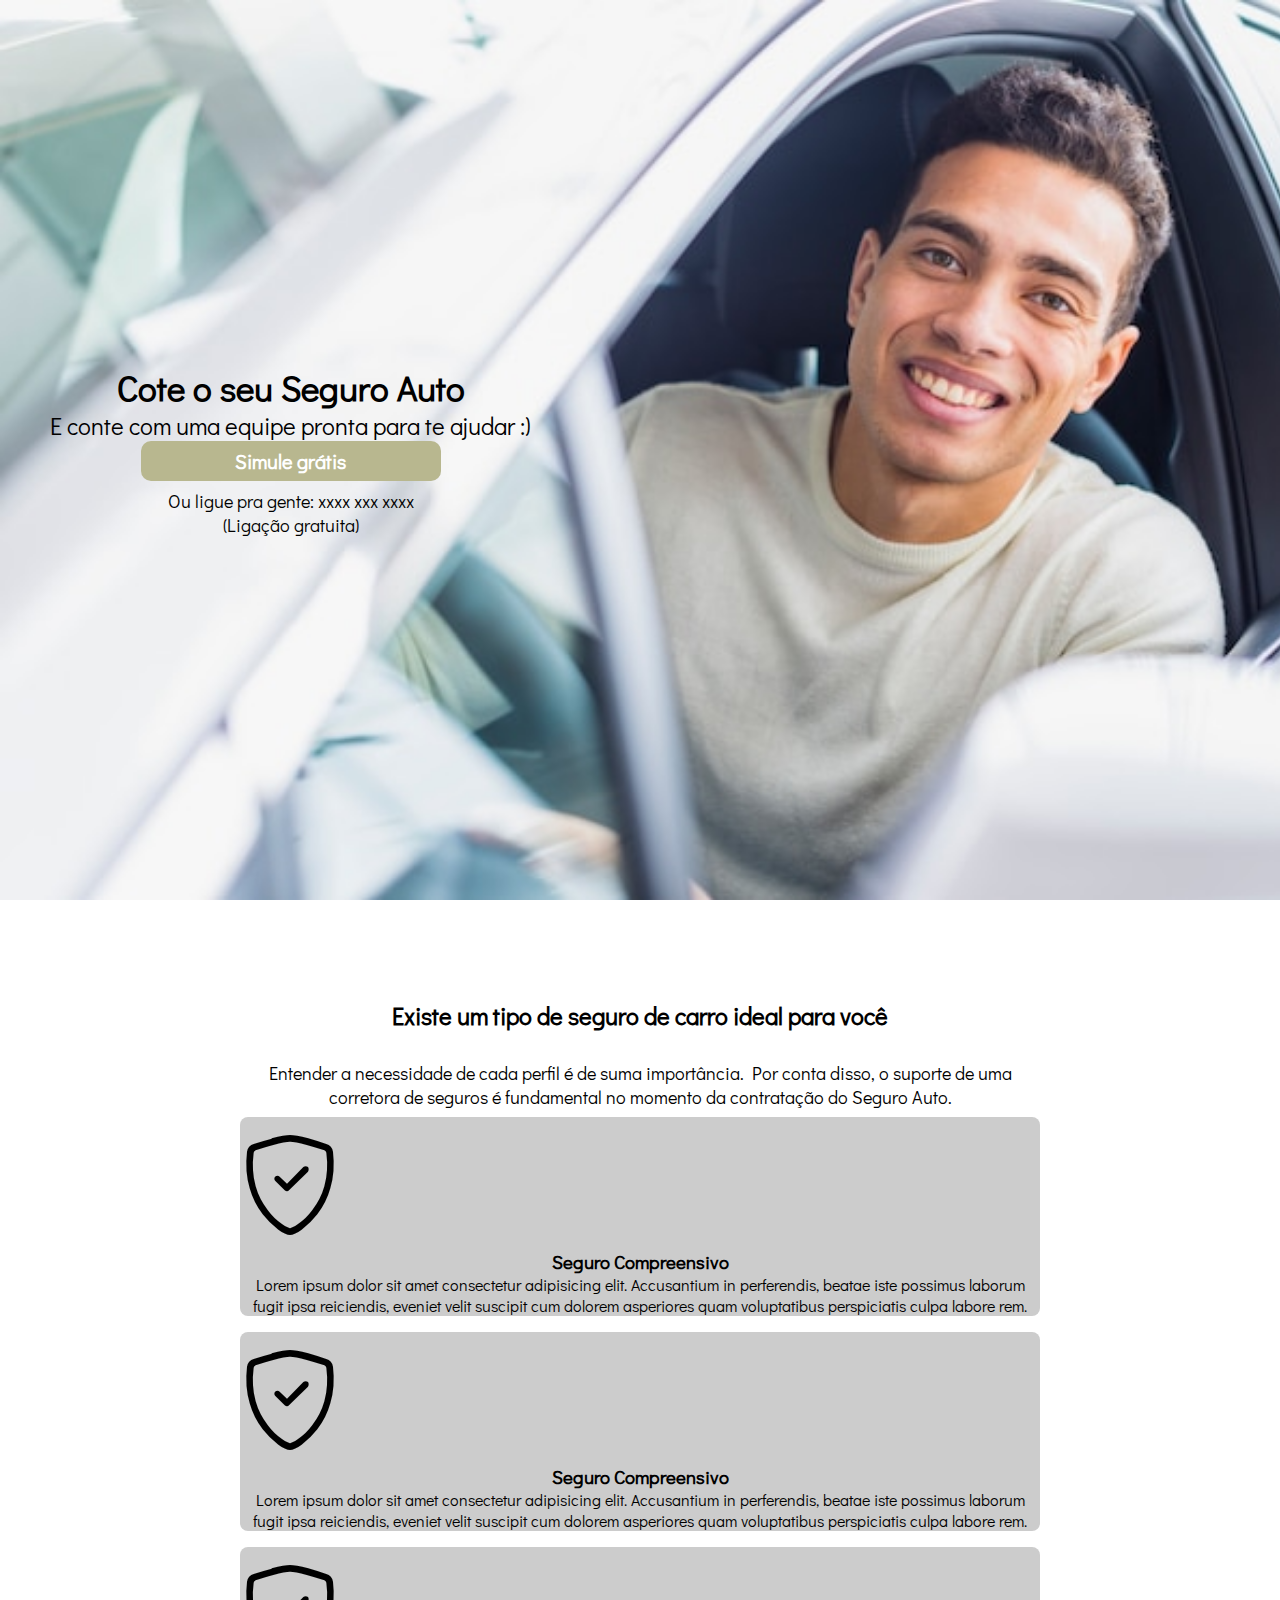
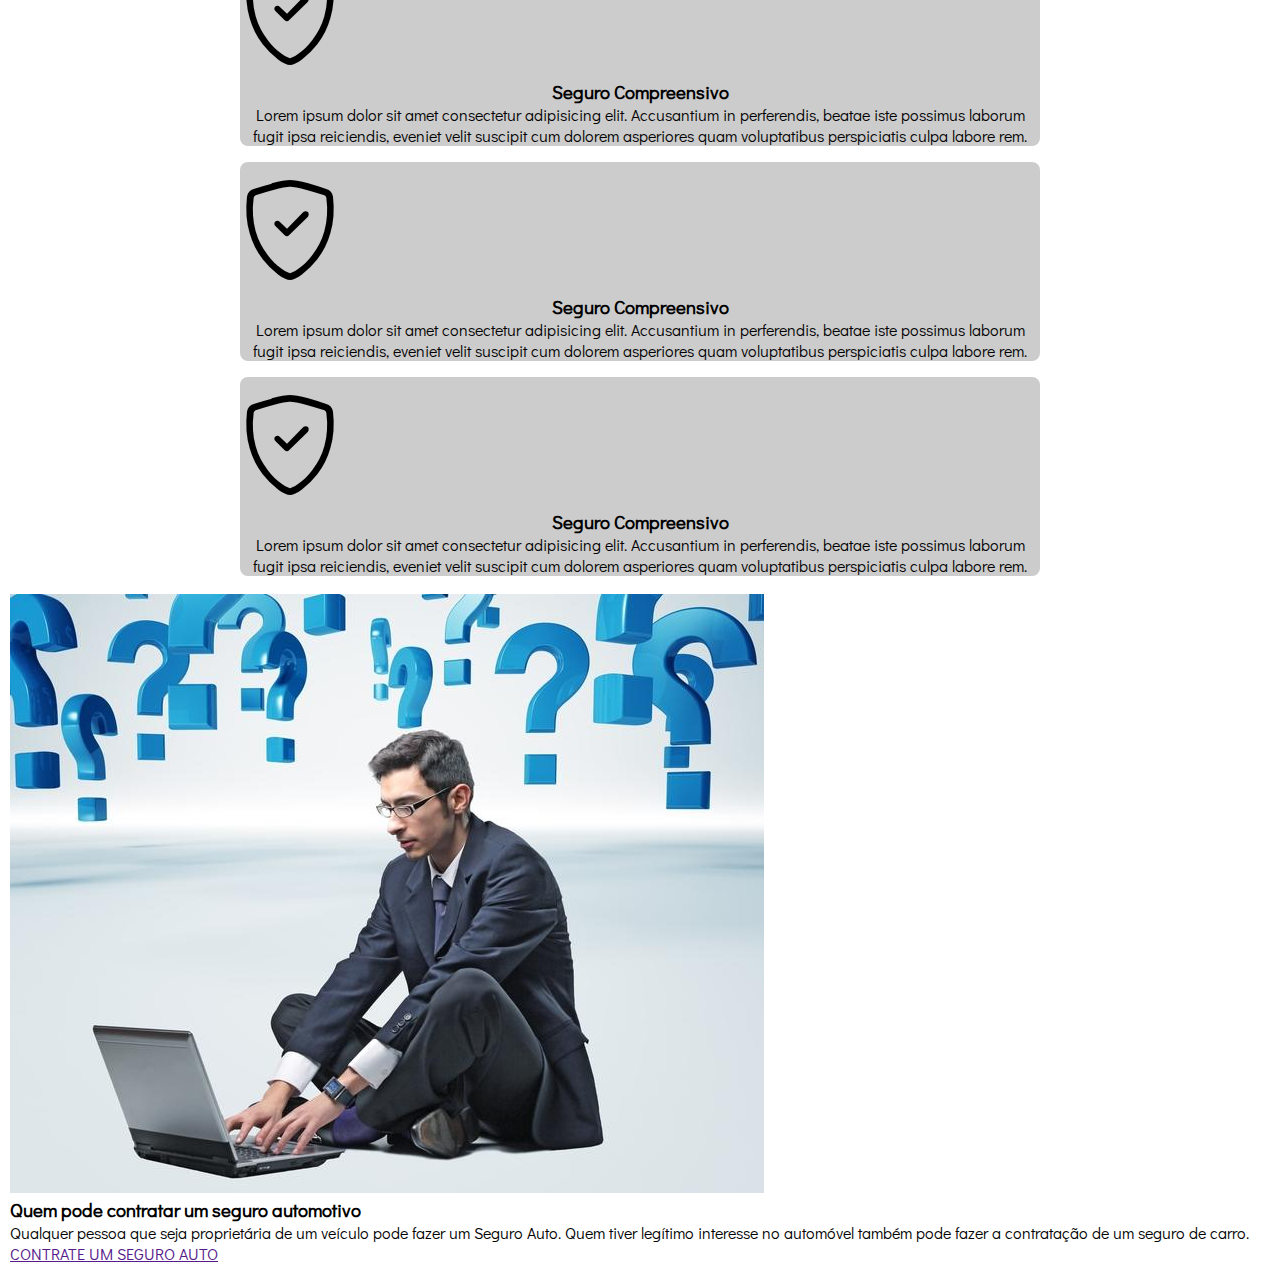
<file: seguroAuto.html>
<!DOCTYPE html>
<html lang="en">

<head>
    <meta charset="UTF-8">
    <meta http-equiv="X-UA-Compatible" content="IE=edge">
    <meta name="viewport" content="width=device-width, initial-scale=1.0">
    <link href="./style/seguroAuto.css" rel="stylesheet">



    <!-- Bootstrap css -->
    <link rel="stylesheet" href="https://cdn.jsdelivr.net/npm/bootstrap-icons@1.9.0/font/bootstrap-icons.css" />
    <link href="https://cdn.jsdelivr.net/npm/bootstrap@5.2.0/dist/css/bootstrap.min.css" rel="stylesheet"
        integrity="sha384-gH2yIJqKdNHPEq0n4Mqa/HGKIhSkIHeL5AyhkYV8i59U5AR6csBvApHHNl/vI1Bx" crossorigin="anonymous">
    <title>Seguro Carro</title>
</head>

<body>

    <!-- Section Banner -->
    <section class="container-fluid bannerContainer">
        <div class="bannerBox">
            <h1>Cote o seu Seguro Auto</h1>
            <p>E conte com uma equipe pronta para te ajudar :)</p>
            <button type="submit" class="btn-verMais">Simule grátis</button>
            <p class="bannerAtendimento">
                Ou ligue pra gente: xxxx xxx xxxx<br>
                (Ligação gratuita)
            </p>
        </div>
    </section>

    <!-- Section seguro ideal-->

    <section class="container-fluid  idealInsuranceSection">
        <div class="insuranceText">
            <h2>Existe um tipo de seguro de carro ideal para você</h2>
            <p class="subText1">Entender a necessidade de cada perfil é de suma importância. Por conta disso,
                o suporte de uma corretora de seguros é fundamental no momento da contratação do Seguro Auto.</p>
        </div>
        <div class="seguroCarroBox d-flex flex-row align-items-center">
            <div class="carroBoxShield d-flex flex-column ">
                <i class=" bi bi-shield-check"></i>
            </div>
            <div class="carroBoxText">
                <h3>Seguro Compreensivo</h3>
                <p class="textCardInsurance">Lorem ipsum dolor sit amet consectetur adipisicing elit. Accusantium in
                    perferendis, beatae iste possimus laborum fugit ipsa reiciendis, eveniet velit suscipit cum dolorem
                    asperiores quam
                    voluptatibus perspiciatis culpa labore rem.</p>
            </div>
        </div>

        <div class="seguroCarroBox d-flex flex-row align-items-center">
            <div class="carroBoxShield d-flex flex-column ">
                <i class=" bi bi-shield-check"></i>
            </div>
            <div class="carroBoxText">
                <h3>Seguro Compreensivo</h3>
                <p class="textCardInsurance">Lorem ipsum dolor sit amet consectetur adipisicing elit. Accusantium in
                    perferendis, beatae iste possimus laborum fugit ipsa reiciendis, eveniet velit suscipit cum dolorem
                    asperiores quam
                    voluptatibus perspiciatis culpa labore rem.</p>
            </div>
        </div>

        <div class="seguroCarroBox d-flex flex-row align-items-center">
            <div class="carroBoxShield d-flex flex-column ">
                <i class=" bi bi-shield-check"></i>
            </div>
            <div class="carroBoxText">
                <h3>Seguro Compreensivo</h3>
                <p class="textCardInsurance">Lorem ipsum dolor sit amet consectetur adipisicing elit. Accusantium in
                    perferendis, beatae iste possimus laborum fugit ipsa reiciendis, eveniet velit suscipit cum dolorem
                    asperiores quam
                    voluptatibus perspiciatis culpa labore rem.</p>
            </div>
        </div>

        <div class="seguroCarroBox d-flex flex-row align-items-center">
            <div class="carroBoxShield d-flex flex-column ">
                <i class=" bi bi-shield-check"></i>
            </div>
            <div class="carroBoxText">
                <h3>Seguro Compreensivo</h3>
                <p class="textCardInsurance">Lorem ipsum dolor sit amet consectetur adipisicing elit. Accusantium in
                    perferendis, beatae iste possimus laborum fugit ipsa reiciendis, eveniet velit suscipit cum dolorem
                    asperiores quam
                    voluptatibus perspiciatis culpa labore rem.</p>
            </div>
        </div>

        <div class="seguroCarroBox d-flex flex-row align-items-center">
            <div class="carroBoxShield d-flex flex-column ">
                <i class=" bi bi-shield-check"></i>
            </div>
            <div class="carroBoxText">
                <h3>Seguro Compreensivo</h3>
                <p class="textCardInsurance">Lorem ipsum dolor sit amet consectetur adipisicing elit. Accusantium in
                    perferendis, beatae iste possimus laborum fugit ipsa reiciendis, eveniet velit suscipit cum dolorem
                    asperiores quam
                    voluptatibus perspiciatis culpa labore rem.</p>
            </div>
        </div>

    </section>

    <section class="container-fluid flex-wrap row d-flex w-100 flex-lg-wrap bg-light whoCanHireContainer">
       <div class="col-md-5 imgWhoCanHire">
            <img class="img-fluid" src="./static/image/carros/homem_interrogacao.jpg" alt="">        
       </div>
       <div class="col-md-7">
            <h3 class="text-lg-start titleWhoCanHire">
                Quem pode contratar um seguro automotivo
            </h3>
            <p class="text-lg-start w-75 textWhoCanHire">Qualquer pessoa que seja proprietária de um veículo pode 
                 fazer um Seguro Auto. Quem tiver
                 legítimo interesse no automóvel 
                 também pode fazer a contratação de um 
                 seguro de carro.</p>
            <a href="" class="btn btn-primary btn-WhoCanHire">CONTRATE UM SEGURO AUTO</a> 
              
       </div>

    </section>


    <!-- Bootstrap Js -->
    <script src="https://cdn.jsdelivr.net/npm/bootstrap@5.2.0/dist/js/bootstrap.bundle.min.js"
        integrity="sha384-A3rJD856KowSb7dwlZdYEkO39Gagi7vIsF0jrRAoQmDKKtQBHUuLZ9AsSv4jD4Xa" crossorigin="anonymous">
    </script>

</body>

</html>
</file>
<file: style/seguroAuto.css>
@import url('https://fonts.googleapis.com/css2?family=Didact+Gothic&display=swap');

* {
    font-family: 'Didact Gothic', sans-serif;
    padding: 0;
    margin: 0;
    box-sizing: border-box;
}

/* Configuração Banner */
.bannerContainer {
    width: 100%;
    height: 100vh;
    background-image: url(../static/image/carros/homem-jovem-feliz-na-concessionaria-de-carros_23-2148130216.jpg);
    background-size: cover;

    display: flex;
    flex-wrap: wrap;
    align-content: space-around;
    justify-content: flex-start;
}


.bannerBox {
    text-align: center;
    margin-left: 50px;
}

.bannerBox h1 {
    color: black;
    font-weight: bold;
    font-size: 35px
}

.bannerBox p {
    font-size: 24px;
}

.bannerBox>.bannerAtendimento {
    margin-top: 8px;
    font-size: 18px;
}

.btn-verMais {
    font-weight: 600;
    font-size: 20px;
    height: 40px;
    width: 300px;
    color: white;
    background: rgba(184, 183, 143, 1);
    border: none;
    backdrop-filter: blur(20px);
    -webkit-backdrop-filter: blur(20px);
    border-radius: 10px;
}

@media screen and(max-width: 1024px) {
    .bannerContainer {
        width: 100%;
        height: 100vw;
        justify-content: center;
        align-items: center;
        flex-wrap: wrap;
    }
}

/* Section seguro ideal */

.idealInsuranceSection{
    width: 100%;
    margin-top: 100px;
    display: flex;
    flex-wrap: wrap;
    flex-direction: column;
    align-content: center;
    justify-content: center;
    align-items: center;
}

.idealInsuranceSection h2{
    text-align: center;
}

.subText1{
    max-width: 800px;
    margin-top: 30px;
    font-size: 18px;
    text-align: center;
}

.seguroCarroBox{
    margin: 8px;
    background-color: #ccc;
    border-radius: 8px;
    
}


.carroBoxShield i{
    font-size: 100px;
}

.carroBoxText {
    text-align: center;
}


.textCardInsurance{
    max-width: 800px;
    text-align: center;
}

/* Who Can Hire Container */


.whoCanHireContainer{
    padding: 10px;
    
 
    
}

.btn-WhoCanHire{
    margin-top: 20px;

}
</file>
